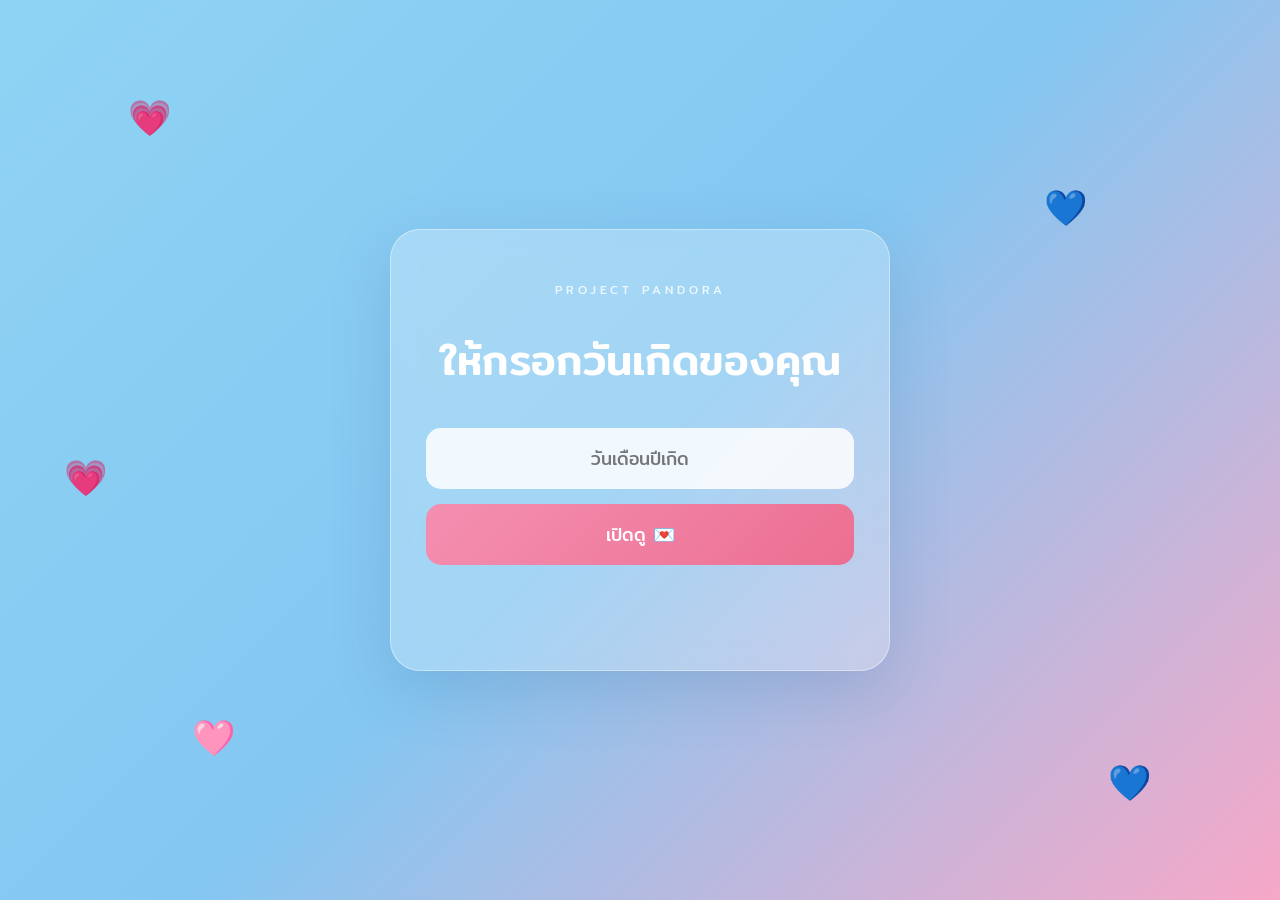
<file: project pandora/index.html>
<!DOCTYPE html>
<html lang="th">
<head>
    <meta charset="UTF-8">
    <meta name="viewport" content="width=device-width, initial-scale=1.0">

    <title>Project Pandora</title>

    <link rel="stylesheet" href="style.css">
</head>

<body>

    <!-- หัวใจตกแต่ง -->
    <div class="hearts">
        <span>💗</span>
        <span>💙</span>
        <span>🩷</span>
        <span>💙</span>
        <span>💗</span>
    </div>

    <!-- กล่องเนื้อหาหลัก -->
    <main class="container">

        <p class="small-title">PROJECT PANDORA</p>

        <h1>ให้กรอกวันเกิดของคุณ</h1>

        <input
            type="password"
            id="password"
            placeholder="วันเดือนปีเกิด"
            inputmode="numeric"
        >

        <button id="unlockButton">
            เปิดดู 💌
        </button>

        <p id="errorMessage"></p>

    </main>

    <script src="script.js"></script>

</body>
</html>
</file>
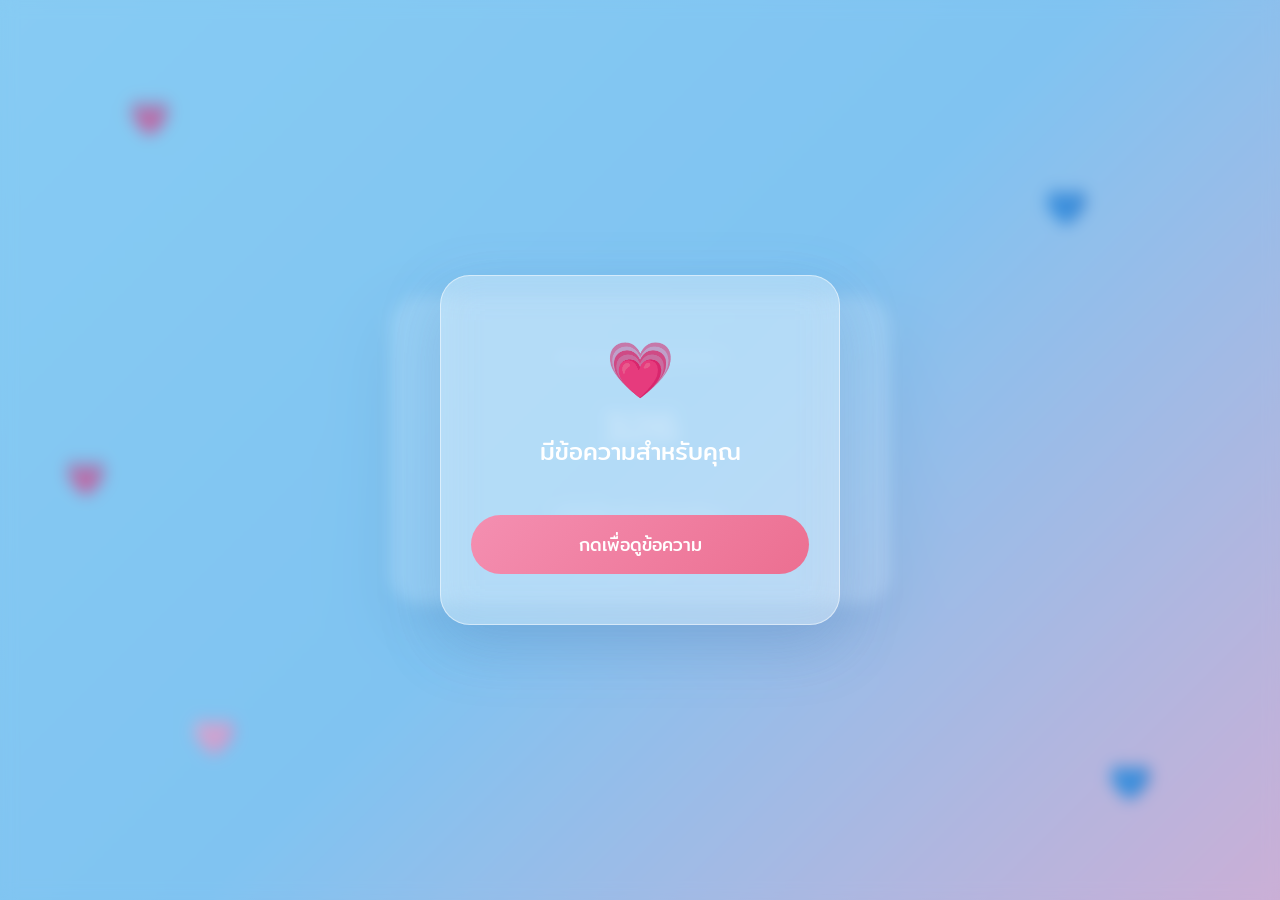
<file: project pandora/secret.html>
<!DOCTYPE html>
<html lang="th">

<head>

    <meta charset="UTF-8">

    <meta name="viewport" content="width=device-width, initial-scale=1.0">

    <title>💗 Pandora</title>

    <link rel="stylesheet" href="style.css">

</head>


<body class="secret-page">

    <!-- หัวใจตกแต่ง -->
    <div class="hearts">
        <span>💗</span>
        <span>💙</span>
        <span>🩷</span>
        <span>💙</span>
        <span>💗</span>
    </div>


    <!-- ข้อความจริง -->
    <main class="container proposal-container">

        <div class="proposal-content">

            <p class="small-title">
                PROJECT PANDORA
            </p>

            <h1>
                326
            </h1>

            <p class="secret-message">
                รหัสสำหรับเปิดกล่อง
            </p>

        </div>

    </main>


    <!-- กล่องที่บังข้อความ -->
    <div id="messageCover">

        <div class="cover-content">

            <div class="heart-icon">
                💗
            </div>

            <h2>มีข้อความสำหรับคุณ</h2>

            <button id="revealButton">
                กดเพื่อดูข้อความ
            </button>

        </div>

    </div>


    <script src="secret.js"></script>

</body>

</html>
</file>
<file: project pandora/style.css>
@import url('https://fonts.googleapis.com/css2?family=Mitr:wght@300;400;500;600&display=swap');

* {
    box-sizing: border-box;
}

body {
    margin: 0;
    min-height: 100vh;

    display: flex;
    justify-content: center;
    align-items: center;

    overflow: hidden;

    font-family: 'Mitr', sans-serif;

    background: linear-gradient(
        135deg,
        #8fd3f4,
        #84c7f2,
        #f7a8c8
    );
}

.container {
    width: min(90%, 500px);

    padding: 50px 35px;

    text-align: center;

    background: rgba(255, 255, 255, 0.25);

    backdrop-filter: blur(12px);

    border: 1px solid rgba(255, 255, 255, 0.4);

    border-radius: 30px;

    box-shadow: 0 20px 60px rgba(60, 100, 150, 0.2);

    z-index: 2;
}

.small-title {
    margin: 0 0 15px;

    letter-spacing: 4px;

    font-size: 12px;

    color: rgba(255, 255, 255, 0.8);
}

h1 {
    margin-bottom: 35px;

    font-size: clamp(28px, 5vw, 42px);

    font-weight: 500;

    color: white;
}

input {
    width: 100%;

    padding: 16px 20px;

    border: none;

    border-radius: 15px;

    outline: none;

    font-family: inherit;

    font-size: 18px;

    text-align: center;

    background: rgba(255, 255, 255, 0.85);
}

button {
    width: 100%;

    margin-top: 15px;

    padding: 16px;

    border: none;

    border-radius: 15px;

    cursor: pointer;

    font-family: inherit;

    font-size: 18px;

    color: white;

    background: linear-gradient(
        135deg,
        #f48fb1,
        #ec6f91
    );

    transition: 0.3s;
}

button:hover {
    transform: translateY(-3px);

    box-shadow: 0 10px 25px rgba(236, 111, 145, 0.4);
}

#errorMessage {
    min-height: 24px;

    color: #ffe3ec;

    margin-top: 15px;
}

.hearts span {
    position: absolute;

    font-size: 35px;

    animation: float 6s infinite ease-in-out;
}

.hearts span:nth-child(1) {
    top: 10%;
    left: 10%;
}

.hearts span:nth-child(2) {
    top: 20%;
    right: 15%;
    animation-delay: 1s;
}

.hearts span:nth-child(3) {
    bottom: 15%;
    left: 15%;
    animation-delay: 2s;
}

.hearts span:nth-child(4) {
    bottom: 10%;
    right: 10%;
    animation-delay: 3s;
}

.hearts span:nth-child(5) {
    top: 50%;
    left: 5%;
    animation-delay: 4s;
}

@keyframes float {

    0%,
    100% {
        transform: translateY(0px);
    }

    50% {
        transform: translateY(-20px);
    }

}

.secret-message {
    color: white;

    font-size: 20px;

    line-height: 1.8;

    font-weight: 300;
}

/* =========================
   SECRET MESSAGE COVER
========================= */

#messageCover {

    position: fixed;

    inset: 0;

    display: flex;

    justify-content: center;
    align-items: center;

    z-index: 10;

    background: rgba(120, 190, 240, 0.35);

    backdrop-filter: blur(8px);

    transition:
        opacity 1.5s ease,
        visibility 1.5s ease;

}


.cover-content {

    width: min(85%, 400px);

    padding: 50px 30px;

    text-align: center;

    border-radius: 30px;

    background: rgba(255, 255, 255, 0.35);

    backdrop-filter: blur(20px);

    border: 1px solid rgba(255, 255, 255, 0.5);

    box-shadow:
        0 20px 60px rgba(80, 120, 180, 0.25);

}


.heart-icon {

    font-size: 55px;

    margin-bottom: 15px;

    animation: heartbeat 2s infinite;

}


.cover-content h2 {

    color: white;

    font-weight: 400;

    margin-bottom: 30px;

}


#revealButton {

    padding: 15px 30px;

    border: none;

    border-radius: 50px;

    cursor: pointer;

    font-family: inherit;

    font-size: 18px;

    color: white;

    background: linear-gradient(
        135deg,
        #f48fb1,
        #ec6f91
    );

    transition: 0.3s;

}


#revealButton:hover {

    transform: scale(1.05);

}


/* ตอนกล่องหาย */

#messageCover.hidden {

    opacity: 0;

    visibility: hidden;

    pointer-events: none;

}


/* Animation หัวใจ */

@keyframes heartbeat {

    0%,
    100% {

        transform: scale(1);

    }

    50% {

        transform: scale(1.15);

    }

}
</file>
